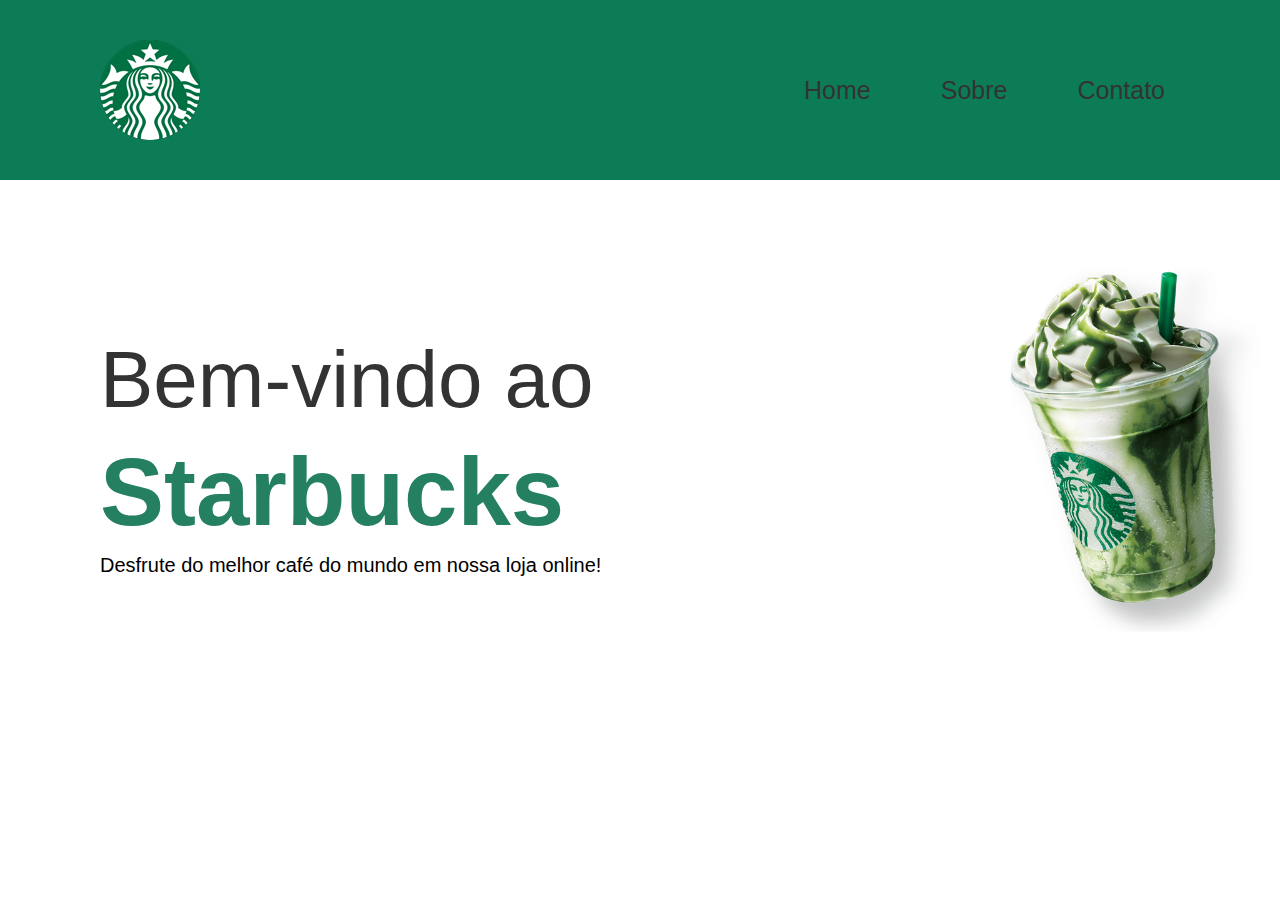
<file: index.html>
<!DOCTYPE html>
<html>
<head>
    <meta charset="UTF-8">
    <meta name="viewport" content="width=device-width, initial-scale=1.0">
	<title>Starbucks</title>
	<link rel="stylesheet" href="styles/styles.css">
</head>

<body>
    <section>
        <header>
            <img src="images/logo.png" alt="Starbucks Logo">
            <ul>
                <li><a href="index.html">Home</a></li>
                <li><a href="sobre.html">Sobre</a></li>
                <li><a href="contato.html">Contato</a></li>
            </ul>
	</header>
    <div class="content">
        <div class="textBox">
            <h2>Bem-vindo ao<br> <span>Starbucks</span></h2>
            <p>Desfrute do melhor café do mundo em nossa loja online!</p>
        </div>
        <div class="imgBox">
            <img src="images/img1.png" class="Starbucks">
        </div>
    </div>
	</section>
</body>
</html>
</file>
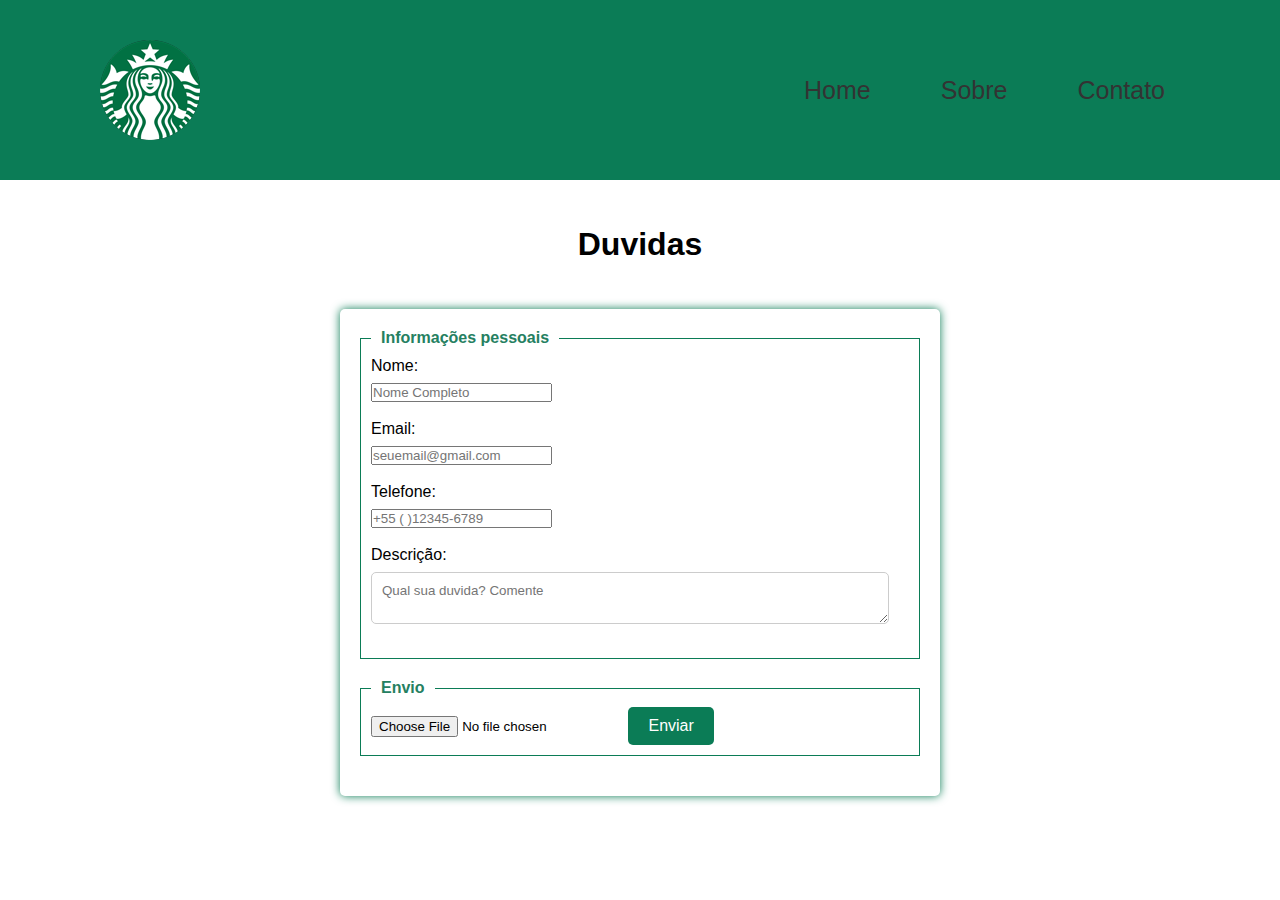
<file: contato.html>
<!DOCTYPE html>
<html>
<head>
	<meta charset="UTF-8">
    <meta name="viewport" content="width=device-width, initial-scale=1.0">
	<title>Contato Starbucks</title>
	<link rel="stylesheet" href="styles/styles.css">
</head>

<header>
	<img src="images/logo.png" alt="Starbucks Logo">
	<ul>
		<li><a href="index.html">Home</a></li>
		<li><a href="sobre.html">Sobre</a></li>
		<li><a href="contato.html">Contato</a></li>
	</ul>
</header>
<br><br><br><br><br><br><br><br><br><br><br><br>
<body>
	<h1 class="contato">Duvidas</h1>
	<br><br>
	<form action="/submit" method="post" enctype="multipart/form-data" autocomplete="on" novalidate
        accept-charset="UTF-8" target="_blank">
        <fieldset>
            <legend>Informações pessoais</legend>
            <label for="nome">Nome:</label>
            <input type="text" id="nome" name="nome" placeholder="Nome Completo" required maxlength="100"> <!-- Nome -->
<br><br>
            <label for="email"> Email:</label>
            <input type="email" id="email" name="email" placeholder="seuemail@gmail.com" required maxlength="100">
            <br><br>
			<label for="email"> Telefone:</label>
            <input type="email" id="email" name="email" placeholder="+55 ( )12345-6789" required maxlength="100">

			<br><br>
            <label for="decricao">Descrição:</label>
            <textarea name="descricao" id="descricao" placeholder="Qual sua duvida? Comente" required></textarea>

        </fieldset>
		<fieldset>
            <legend>Envio</legend>
            <input type="file" id="foto" name="foto" accept="image/png, image/jpeg" required>
            <button type="submit">Enviar</button>
        </fieldset>
</body>
</html>
</file>
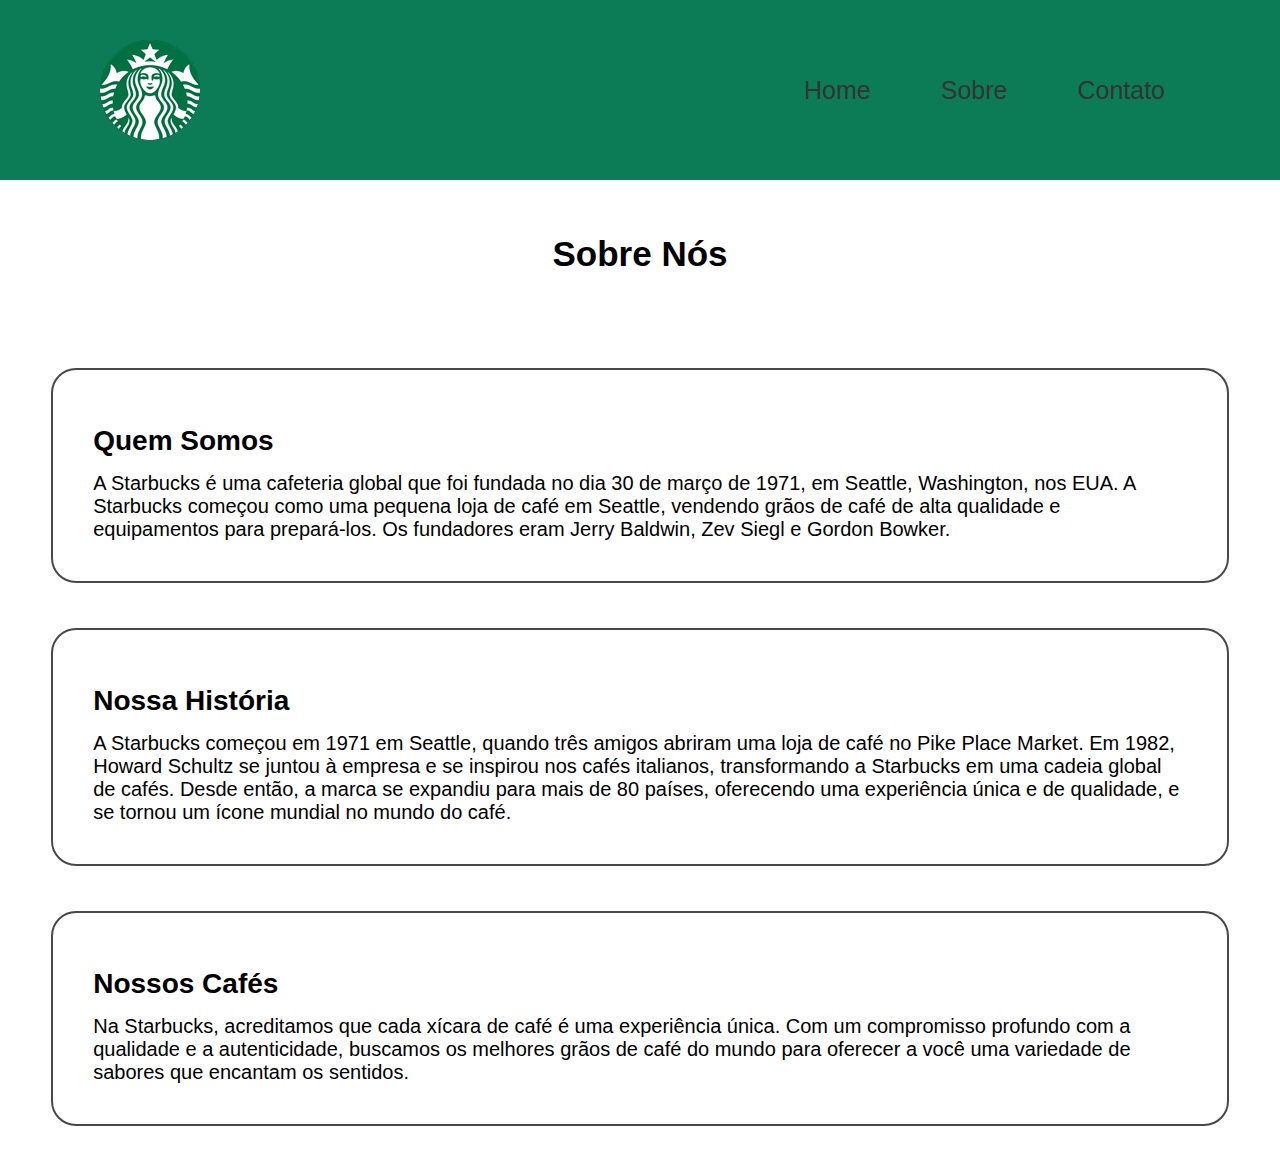
<file: sobre.html>
<!DOCTYPE html>
<html>
<head>
	<meta charset="UTF-8">
    <meta name="viewport" content="width=device-width, initial-scale=1.0">
	<title>Sobre a Starbucks</title>
	<link rel="stylesheet" href="styles/styles.css">
</head>
<>
	<header>
		<img src="images/logo.png" alt="Starbucks Logo">
		<ul>
			<li><a href="index.html">Home</a></li>
			<li><a href="sobre.html">Sobre</a></li>
			<li><a href="contato.html">Contato</a></li>
		</ul>
	</header>
		<br><br><br><br><br><br><br><br><br><br><br><br><br>
		<h1 class="sobre">Sobre Nós</h1>
		<section class="especialidades" id="especialidades"
	<div class="interface">
		<div class="flex">
			<div class="especialidades-box">
				<h3>Quem Somos</h3>
				<p>A Starbucks é uma cafeteria global que foi fundada no dia 30 de março de 1971, em Seattle, Washington, nos EUA. A Starbucks começou como uma pequena loja de café em Seattle, vendendo grãos de café de alta qualidade e equipamentos para prepará-los. Os fundadores eram Jerry Baldwin, Zev Siegl e Gordon Bowker. </span> </p></p>
			</div>
			<div class="especialidades-box">
				<h3>Nossa História</h3>
			<p>A Starbucks começou em 1971 em Seattle, quando três amigos abriram uma loja de café no Pike Place Market. Em 1982, Howard Schultz se juntou à empresa e se inspirou nos cafés italianos, transformando a Starbucks em uma cadeia global de cafés. Desde então, a marca se expandiu para mais de 80 países, oferecendo uma experiência única e de qualidade, e se tornou um ícone mundial no mundo do café.</p>
		</div>
		<div class="especialidades-box">
			<h3>Nossos Cafés</h3>
			<p>Na Starbucks, acreditamos que cada xícara de café é uma experiência única. Com um compromisso profundo com a qualidade e a autenticidade, buscamos os melhores grãos de café do mundo para oferecer a você uma variedade de sabores que encantam os sentidos.</p>
		</div>
	</div>
</section>
</div>
</body>
</html>
</file>
<file: styles/styles.css>
*{
    margin: 0;
    padding: 0;
    box-sizing: border-box;
    font-family: "Poppins", sans-serif;
}
section{
    position: relative;
    width: 100%;
    min-height: 100vh;
    padding: 100px;
    display: flex;
    justify-content: space-between;
    align-items: center;
    background: #FFFFFF;
}
header {
    position: absolute ;
    top: 0;
    left: 0;
    width: 100%;
    padding: 20px 100px;
    display: flex;
	background-color:  #0b7c56; /* Cor do cabeçalho */
	padding: 40px 100px;
	display: flex; /* Adiciona display flex para alinhar elementos */
	align-items: center;
    justify-content: space-between; /* Alinha elementos verticalmente */

}
header ul{
    position: relative;
    display: flex;
}
header ul li{
    list-style: none;
    margin: 0;
    padding: 0;
    display: flex; /* Alinha os itens horizontalmente */
    justify-content: space-around; /* Distribui os itens uniformemente */

}
header ul li a{
    display:block;
    padding: 10px 15px;
    color: #333;
    font-size: 25px;
    margin-left: 40px;
    text-decoration: none;
    transition: color 0.3s ease; 
}
header li a:hover {
    color: #00ff04; /* Cor de destaque ao passar o mouse */
    font-size: 25px;
}
.div{
    position: relative;
    width: 100%;
    display: flex;
    justify-content: space-between;
    align-items: center;
}
.div{
    position: relative;
    max-width: 600px;
}
div h2{
    color:#333 ;
    font-size: 5em;
    line-height: 1.4em;
    font-weight: 500;
}
div h2 span{
    color: #258061;
    font-size: 1.2em;
    font-weight: 900;
}
div img{
    position: absolute;
    right: 20px; /* Ajuste o espaçamento da borda direita */
    top: 50%; /* Centraliza verticalmente */
    transform: translateY(-50%); /* Ajusta a posição vertical para centralizar corretamente */
    width: 250px; 
}
div p{
    font-size: 20px;
}
form{
    max-width: 600px;
    margin: 0 auto;
    background-color: white;
    padding: 20px;
    border-radius: 5px;
    box-shadow: 0 0 10px #0b7c56;
}

form legend{
    padding: 0 10px;
    font-weight: bold;
    color: #258061;
}

form fieldset{
    border: 1px solid #0b7c56;
    padding: 10px;
    margin-bottom: 20px;
}

form label{
    display: block;
    margin-bottom: 8px;
    color: #000;
}

form input [type="text"],
form input [type="email"],
form select,
form textarea {
    width: calc(100% - 20px);
    padding: 10px;
    margin-bottom: 20px;
    border: 1px solid #ccc;
    border-radius: 5px;
}

form button {
    background-color: #0b7c56;
    color: white;
    padding: 10px 20px;
    border: none;
    border-radius: 5px;
    cursor: pointer;
    font-size: 16px;
}

form button:hover{
    background-color: #636363;
}

.contato{
    text-align: center;
    padding: 10px;
}
.sobre{
    text-align: center;
    font-size: 35px;

}

section.especialidades{
    padding: 40px 4%;
}

section.especialidades .flex{
    gap: 60px;
}

.especialidades .especialidades-box{
    color: #000;
    padding: 40px;
    border-radius: 25px;
    border: 2px solid #494949;
    margin-top: 45px; 
    transition: .2s;  
}

.especialidades .especialidades-box:hover{
    transform: scale(1.05);
    box-shadow: 0 0 8px #258061;
}

.especialidades .especialidades-box h3{
    font-size: 28px;
    margin: 15px 0;
}
</file>
